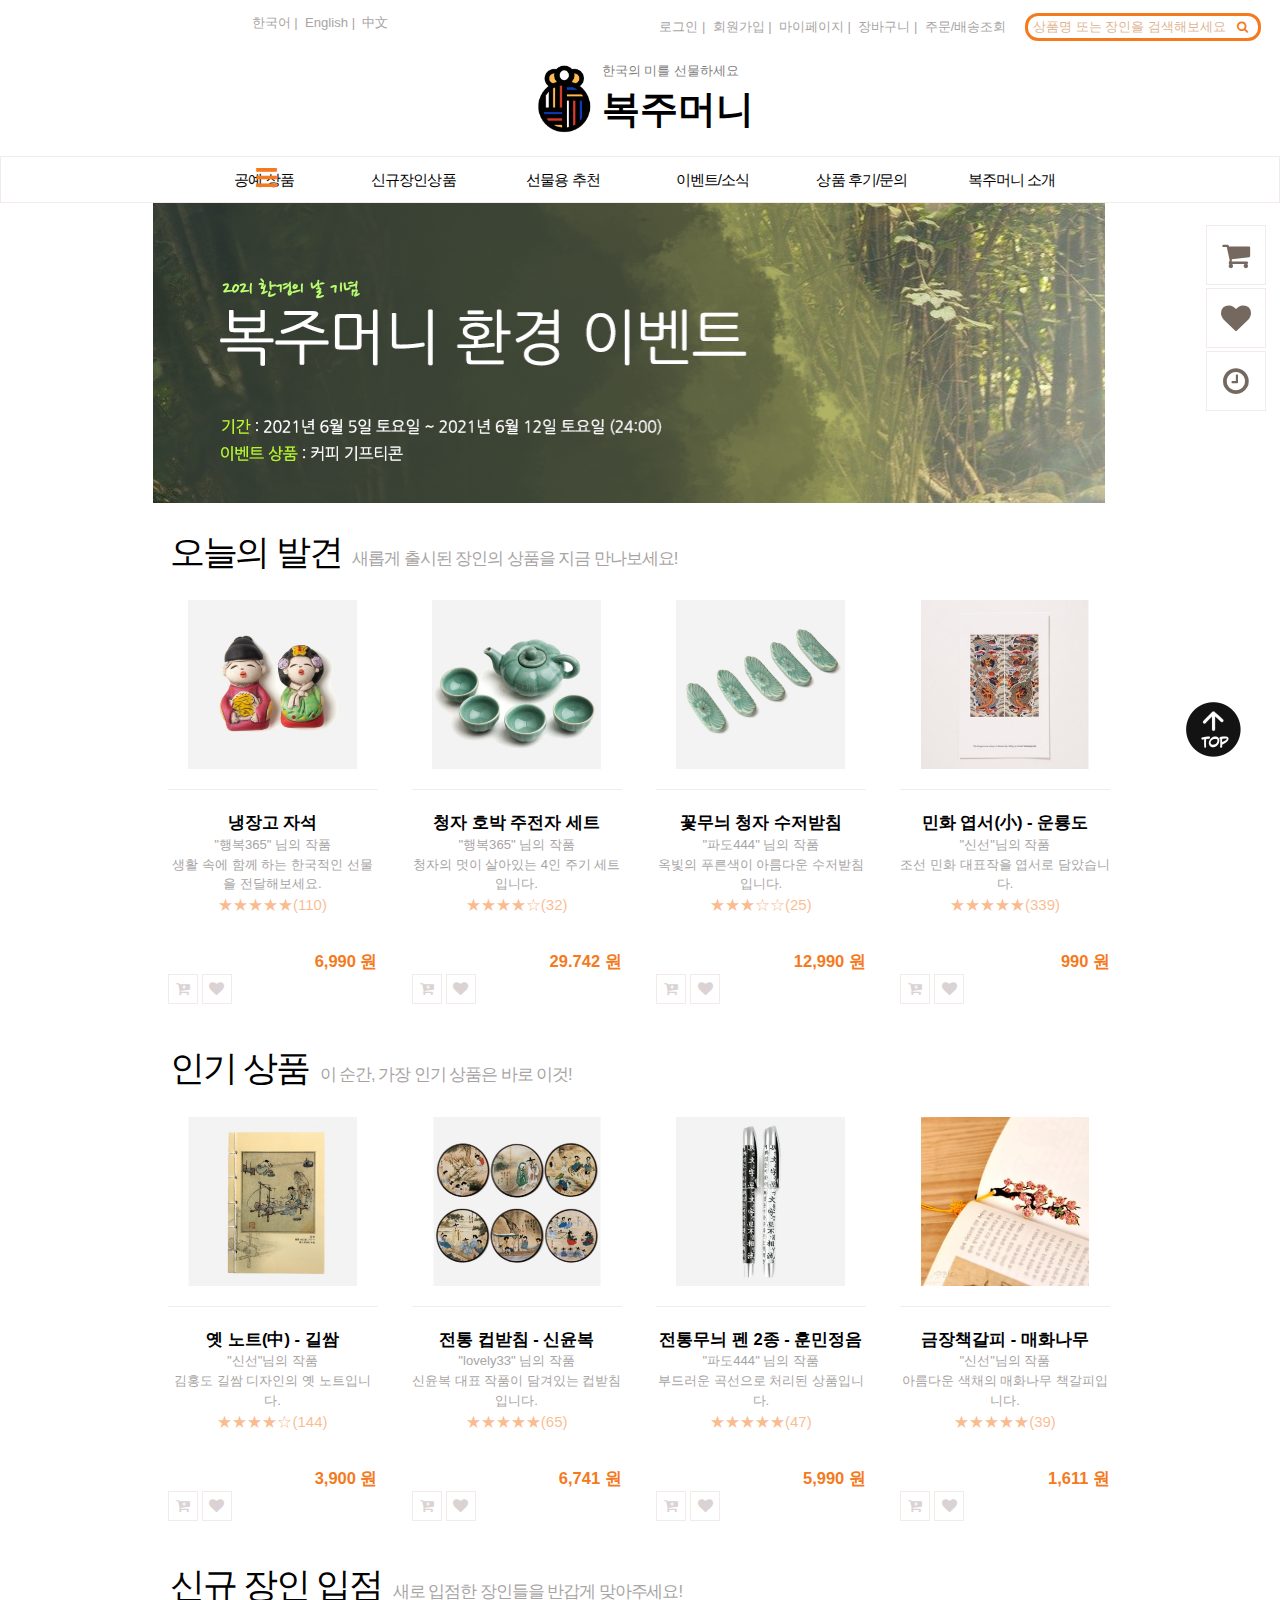
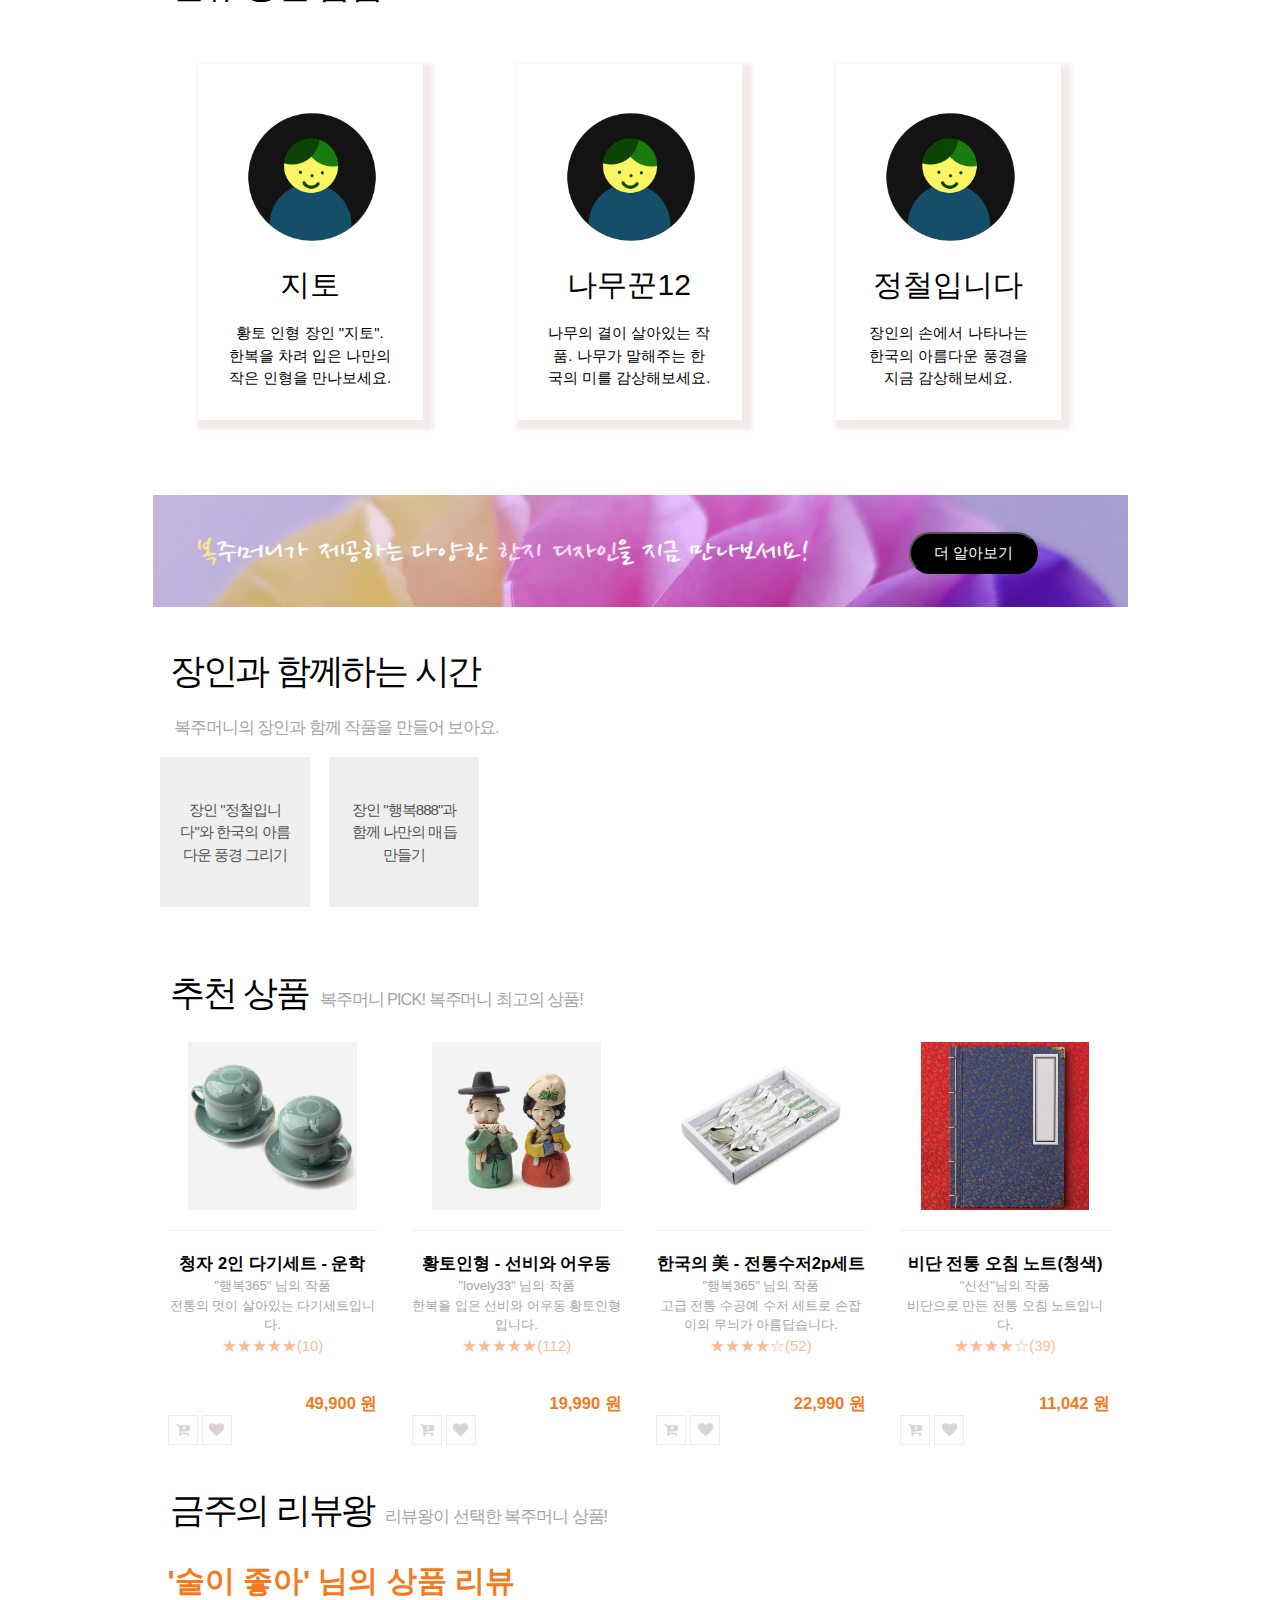
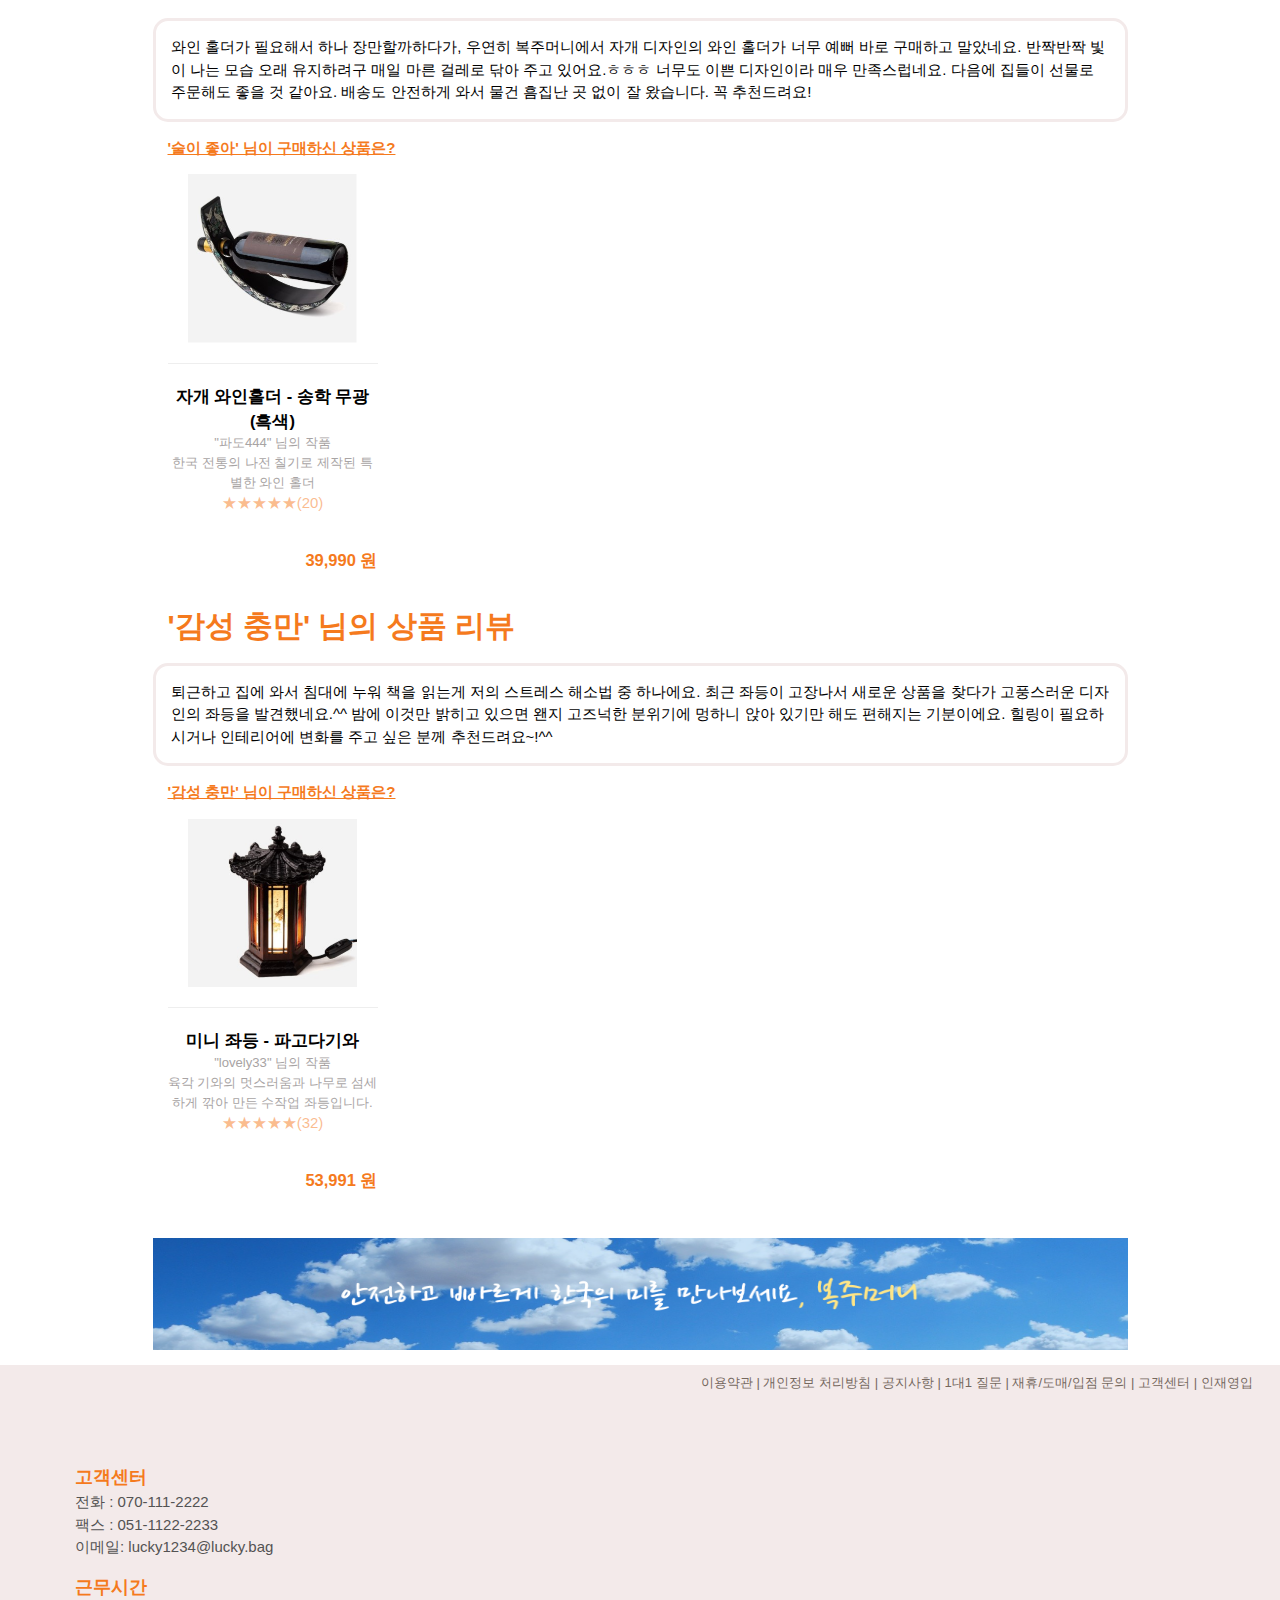
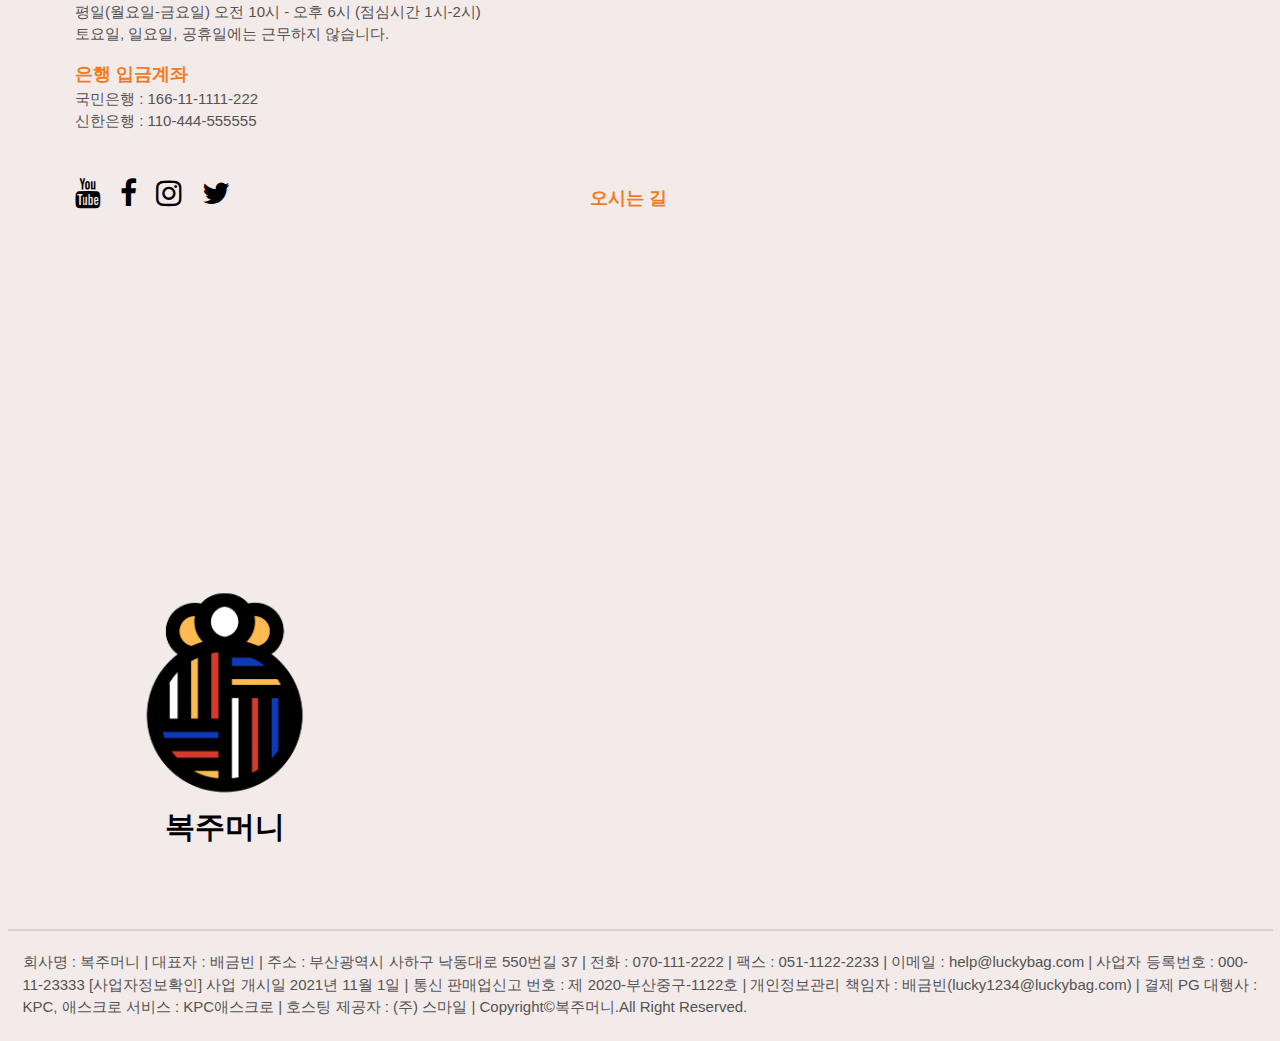
<file: index.html>
<!DOCTYPE html>
<html lang="ko">
<head>
    <meta charset="UTF-8">
    <meta http-equiv="X-UA-Compatible" content="IE=edge">
    <meta name="viewport" content="width=device-width, initial-scale=1.0">
    <link rel="stylesheet" href="./css/w3.css">
    <link rel="stylesheet" href="./css/index_style.css">
    <link rel="stylesheet" href="https://cdnjs.cloudflare.com/ajax/libs/font-awesome/4.7.0/css/font-awesome.min.css">
    <script type="text/javascript" src="//dapi.kakao.com/v2/maps/sdk.js?appkey=8e067517af918dc7098eddfb361f2c56"></script>
    <script src="./js/index_js.js"></script>
    <script>
		function getGeolocation() {
            if (navigator.geolocation) {
                navigator.geolocation.watchPosition(showLocation);
            }
        }
        function showLocation(location) {
			let lat=0.0, log=0.0;
			lat = location.coords.latitude;
            long = location.coords.longitude;
			var container = document.getElementById('map');
		var options = {
			center: new kakao.maps.LatLng(35.10493381360342, 129.01906109601333), 
			level: 3
		};
		var map = new kakao.maps.Map(container, options);
		// 마커가 표시될 위치입니다 
		var markerPosition  = new kakao.maps.LatLng(35.10493381360342, 129.01906109601333); 

		// 마커를 생성합니다
		var marker = new kakao.maps.Marker({
    	position: markerPosition
		});

		// 마커가 지도 위에 표시되도록 설정합니다
		marker.setMap(map);
		// 일반 지도와 스카이뷰로 지도 타입을 전환할 수 있는 지도타입 컨트롤을 생성합니다
		var mapTypeControl = new kakao.maps.MapTypeControl();

		// 지도에 컨트롤을 추가해야 지도위에 표시됩니다
		// kakao.maps.ControlPosition은 컨트롤이 표시될 위치를 정의하는데 TOPRIGHT는 오른쪽 위를 의미합니다
		map.addControl(mapTypeControl, kakao.maps.ControlPosition.TOPRIGHT);

		// 지도 확대 축소를 제어할 수 있는  줌 컨트롤을 생성합니다
		var zoomControl = new kakao.maps.ZoomControl();
		map.addControl(zoomControl, kakao.maps.ControlPosition.RIGHT);
        }
	function popup(){
            //window.open("팝업 소스파일", "별명", "스타일 설정")
            window.open("event.html", "event 12월", "width=500px, height=550px, scrollbars=yes");
        }
	</script>
    <title>☆Lucky Bag☆</title>
</head>

<body onload="w3_open(); c01_1(); getGeolocation(); popup();">
    <div id="loginSidebar">
        <div class="w3-sidebar w3-bar-block w3-card w3-animate-top" id="rightMenu">
            <button onclick="closeRightMenu()" class="w3-bar-item w3-button w3-large w3-hover-none">&times;</button>           
            <div id="login" class="w3-container">
                <h3>로그인</h3>
                <input type="text" class ="width : 7.5em" name="" id="id" placeholder="이메일 또는 아이디"><br>                
                <input type="password" class ="width : 7.5em" name="" id="pw" placeholder="비밀번호"><br>
                <a href="#" style="font-size: 0.75em;">아이디/비밀번호를 잊으셨나요?</a></br>
                <button class="lo" onclick="login();">로그인</button></br></br>
                <div class="hr-sect">또는</div></br>
                <div class="snsLogin">
                    <a href="https://www.naver.com/"><button class="naver"><img src="./media/naver.jpg">  네이버로 로그인</button></a>
                    <a href="https://www.facebook.com/"><button class="facebook"><img src="./media/facebook.jpg"> 페이스북으로 로그인</button></a>
                    <a href="https://www.kakaocorp.com/page/"><button class="kakao" style="margin-bottom: 30px;"><img src="./media/kakao.jpg"> 카카오톡으로 로그인</button></a>
                </div>
            </div>
          </div>
    </div>
    <header>
        <div id="up">
            <div id="language">
                <span><a href="#">한국어</a></span>&nbsp;&#124;&nbsp;
                <span><a href="#">English</a></span>&nbsp;&#124;&nbsp;
                <span><a href="#">中文</a></span>
            </div>
            <div id="upBar">
                <span><a href="#" onclick="openRightMenu();">로그인</a></span>&nbsp;&#124;&nbsp;
                <span><a href="#">회원가입</a></span>&nbsp;&#124;&nbsp;
                <span><a id="mP" href="./myPage" target="_self"></a> 마이페이지</a></span>&nbsp;&#124;&nbsp;
                <span><a href="#">장바구니</a></span>&nbsp;&#124;&nbsp;
                <span><a href="#">주문/배송조회</a></span> &nbsp;&nbsp;&nbsp;
                <div id="search">
                    <input type="text" placeholder="상품명 또는 장인을 검색해보세요.">
                    <a href="#"><button class="searchIcon"><i class="fa fa-search w3-small"></i></button></a>
                </div>
            </div>
        </div>
        <div>
            <div id="title">
                <div class="tIMG">
                    <img class="tImg" src="./media/logo.png" alt="tImg">
                </div>
                <div id="title01">
                    <span class="tExplan">한국의 미를 선물하세요</span><br>
                    <span class="tTitle">복주머니</span>
                </div>
            </div>
        </div>
    </header>
    <nav>
        <ul>
            <button id="OP" onclick="w3_open()">☰</button> 
            <button id="CL" onclick="w3_close()">☰</button>
            <li class="gnvT" onmouseover="u01()" onmouseleave="u01_1()"><a href="#">공예 상품</a>
                <ul id ="U01">
                    <li><a href="#">문구류</a></li>
                    <li><a href="#">USB</a></li>
                    <li><a href="#">악세서리</a></li>
                    <li><a href="#">장식 소품</a></li>
                    <li><a href="#">식기</a></li>
                    <li><a href="#">잡화</a></li>
                </ul>
            </li>
            <li class="gnvT">
                <a href="#">신규장인상품</a>
            </li>
            <li class="gnvT" onmouseover="u02()" onmouseleave="u02_1()"><a href="#">선물용 추천</a>
                <ul id ="U02">
                    <li><a href="#">가격대별 추천</a></li>
                    <li><a href="#">외국인 친구 선물</a></li>
                    <li><a href="#">기업/단체 선물</a></li>
                    <li><a href="#">집들이 선물</a></li>
                </ul>
            </li>
            <li class="gnvT" onmouseover="u03()" onmouseleave="u03_1()"><a href="#">이벤트/소식</a>
                <ul id ="U03">
                    <li><a href="#">이벤트</a></li>
                    <li><a href="#">신상품 소식</a></li>
                    <li><a href="#">공방체험</a></li> <!--온·오프라인 혼합형, 장인과 '복주머니'의 협업-->
                    <li><a href="#">공지사항</a></li>
                </ul>
            </li>
            <li class="gnvT" onmouseover="u04()" onmouseleave="u04_1()"><a href="#">상품 후기/문의</a>
                <ul id ="U04">
                    <li><a href="#">시간 상품 후기</a></li>
                    <li><a href="#">자주 묻는 질문</a></li>
                    <li><a href="#">1대 1 상품 문의</a></li>
                </ul>
            </li>
            <li class="gnvT">
                <a href="#">복주머니 소개</a>
            </li>
        </ul>
    </nav>
    <section>
        <aside id="left">

        </aside>
        <article>
            <div id="event">
            </div>
            <div id="today">
                <h1>오늘의 발견</h1> <!--신규 상품-->
                <h2>새롭게 출시된 장인의 상품을 지금 만나보세요!</h2>
                <div id="g01">
                    <div class="g01_1" id="n01">
                        <a href="#"><img class="mImg" src="./media/pic01.jpg" alt="mImg"></a>
                        <hr>
                        <span class="mTitle"><a href="#">냉장고 자석</a></span>
                        <span class="mArtist"><a href="#">"행복365" 님의 작품</a></span>
                        <span class="mExplan">생활 속에 함께 하는 한국적인 선물을 전달해보세요.</span>
                        <span class="mStar">★★★★★(110)</span>
                        <span class="mPrice">6,990 원</span>
                        <div> 
                            <button class="cartI" onclick="cartAppend('n01');" ondblclick="cartRemove('n01');" ><i class="fa fa-cart-plus" aria-hidden="true"></i></button>
                            <button class="likeI"><i class="fa fa-heart" aria-hidden="true"></i></button>
                        </div> 
                    </div>
                    <div class="g01_2" id="n02">
                        <a href="#"><img class="mImg" src="./media/pic02.jpg" alt="mImg"></a>
                        <hr>
                        <span class="mTitle"><a href="#">청자 호박 주전자 세트</a></span>
                        <span class="mArtist"><a href="#">"행복365" 님의 작품</a></span>
                        <span class="mExplan">청자의 멋이 살아있는 4인 주기 세트입니다.</span>
                        <span class="mStar">★★★★☆(32)</span>
                        <span class="mPrice">29.742 원</span>
                        <div> 
                            <button class="cartI" onclick="cartAppend('n02');" ondblclick="cartRemove('n02');" ><i class="fa fa-cart-plus" aria-hidden="true"></i></button>
                            <button class="likeI"><i class="fa fa-heart" aria-hidden="true"></i></button>
                        </div> 
                    </div>
                    <div class="g01_3" id="n03">
                        <a href="#"><img class="mImg" src="./media/pic03.jpg" alt="mImg"></a>
                        <hr>
                        <span class="mTitle"><a href="#">꽃무늬 청자 수저받침</a></span>
                        <span class="mArtist"><a href="#">"파도444" 님의 작품</a></span>
                        <span class="mExplan">옥빛의 푸른색이 아름다운 수저받침입니다.</span>
                        <span class="mStar">★★★☆☆(25)</span>
                        <span class="mPrice">12,990 원</span>
                        <div> 
                            <button class="cartI" onclick="cartAppend('n03');" ondblclick="cartRemove('n03');" ><i class="fa fa-cart-plus" aria-hidden="true"></i></button>
                            <button class="likeI"><i class="fa fa-heart" aria-hidden="true"></i></button>
                        </div> 
                    </div>
                    <div class="g01_4" id="n04">
                        <a href="#"><img class="mImg" src="./media/pic04.jpg" alt="mImg"></a>
                        <hr>
                        <span class="mTitle"><a href="#">민화 엽서(小) - 운룡도</a></span>
                        <span class="mArtist"><a href="#">"신선"님의 작품</a></span>
                        <span class="mExplan">조선 민화 대표작을 엽서로 담았습니다.</span>
                        <span class="mStar">★★★★★(339)</span>
                        <span class="mPrice">990 원</span>
                        <div> 
                            <button class="cartI" onclick="cartAppend('n04');" ondblclick="cartRemove('n04');" ><i class="fa fa-cart-plus" aria-hidden="true"></i></button>
                            <button class="likeI"><i class="fa fa-heart" aria-hidden="true"></i></button>
                        </div> 
                    </div>
                </div>
            </div>
            <div id="popular">
                <h1>인기 상품</h1>
                <h2>이 순간, 가장 인기 상품은 바로 이것!</h2>
                <div id="g02">
                    <div class="g01_1" id="n05">
                        <a href="#"><img class="mImg" src="./media/pic05.jpg" alt="mImg"></a>
                        <hr>
                        <span class="mTitle"><a href="#">옛 노트(中) - 길쌈</a></span>
                        <span class="mArtist"><a href="#">"신선"님의 작품</a></span>
                        <span class="mExplan">김홍도 길쌈 디자인의 옛 노트입니다.</span>
                        <span class="mStar">★★★★☆(144)</span>
                        <span class="mPrice">3,900 원</span>
                        <div> 
                            <button class="cartI" onclick="cartAppend('n05');" ondblclick="cartRemove1('n05');" ><i class="fa fa-cart-plus" aria-hidden="true"></i></button>
                            <button class="likeI"><i class="fa fa-heart" aria-hidden="true"></i></button>
                        </div> 
                    </div>
                    <div class="g01_2" id="n06">
                        <a href="#"><img class="mImg" src="./media/pic06.jpg" alt="mImg"></a>
                        <hr>
                        <span class="mTitle"><a href="#">전통 컵받침 - 신윤복</a></span>
                        <span class="mArtist"><a href="#">"lovely33" 님의 작품</a></span>
                        <span class="mExplan">신윤복 대표 작품이 담겨있는 컵받침입니다.</span>
                        <span class="mStar">★★★★★(65)</span>
                        <span class="mPrice">6,741 원</span>
                        <div> 
                            <button class="cartI" onclick="cartAppend('n06');" ondblclick="cartRemove1('n06');" ><i class="fa fa-cart-plus" aria-hidden="true"></i></button>
                            <button class="likeI"><i class="fa fa-heart" aria-hidden="true"></i></button>
                        </div> 
                    </div>
                    <div class="g01_3" id="n07">
                        <a href="#"><img class="mImg" src="./media/pic07.jpg" alt="mImg"></a>
                        <hr>
                        <span class="mTitle"><a href="#">전통무늬 펜 2종 - 훈민정음</a></span>
                        <span class="mArtist"><a href="#">"파도444" 님의 작품</a></span>
                        <span class="mExplan">부드러운 곡선으로 처리된 상품입니다.</span>
                        <span class="mStar">★★★★★(47)</span>
                        <span class="mPrice">5,990 원</span>
                        <div> 
                            <button class="cartI" onclick="cartAppend('n07');" ondblclick="cartRemove1('n07');" ><i class="fa fa-cart-plus" aria-hidden="true"></i></button>
                            <button class="likeI"><i class="fa fa-heart" aria-hidden="true"></i></button>
                        </div> 
                    </div>
                    <div class="g01_4" id="n08">
                        <a href="#"><img class="mImg" src="./media/pic08.jpg" alt="mImg"></a>
                        <hr>
                        <span class="mTitle"><a href="#">금장책갈피 - 매화나무</a></span>
                        <span class="mArtist"><a href="#">"신선"님의 작품</a></span>
                        <span class="mExplan">아름다운 색채의 매화나무 책갈피입니다.</span>
                        <span class="mStar">★★★★★(39)</span>
                        <span class="mPrice">1,611 원</span>
                        <div> 
                            <button class="cartI" onclick="cartAppend('n08');" ondblclick="cartRemove1('n08');" ><i class="fa fa-cart-plus" aria-hidden="true"></i></button>
                            <button class="likeI"><i class="fa fa-heart" aria-hidden="true"></i></button>
                        </div> 
                    </div>
                </div>
            </div>
            <div id="new">
                <h1>신규 장인 입점</h1>
                <h2>새로 입점한 장인들을 반갑게 맞아주세요!</h2>
                <div class="new01">
                    <div class="u01">
                        <img class="uImg" src="./media/user01.png" alt="uImg01">
                        <span class="uName"><a href="#">지토</a></span>
                        <span class="uExplan">황토 인형 장인 "지토". 한복을 차려 입은 나만의 작은 인형을 만나보세요.</span>
                    </div>
                    <div class="u02">
                        <img class="uImg" src="./media/user01.png" alt="uImg02">
                        <span class="uName"><a href="#">나무꾼12</a></span>
                        <span class="uExplan">나무의 결이 살아있는 작품. 나무가 말해주는 한국의 미를 감상해보세요.</span>
                    </div>
                    <div class="u03">
                        <img class="uImg" src="./media/user01.png" alt="uImg03">
                        <span class="uName"><a href="#">정철입니다</a></span>
                        <span class="uExplan">장인의 손에서 나타나는 한국의 아름다운 풍경을 지금 감상해보세요.</span>
                    </div>
                </div>
            </div>
            <div class="ad">
                <img src="./media/ad01.png">
                <button><a href="#">더 알아보기</a></button>
            </div>
            <div class="flex">
                <div class="flex01">
                    <div>
                        <h1>장인과 함께하는 시간</h1> 
                        <h2>&nbsp;&nbsp;&nbsp;&nbsp;&nbsp;&nbsp;복주머니의 장인과 함께 작품을 만들어 보아요.</h2>
                    </div>
                    <div>
                        <button class="join">
                            <a href="#"><span>장인 "정철입니다"와 한국의 아름다운 풍경 그리기</span></a>
                        </button>
                        <button class="join01">
                            <a href="#"><span>장인 "행복888"과 함께 나만의 매듭 만들기</span></a>
                        </button>
                    </div>
                </div>
                <div class="flex02" id="mov">
                    <iframe width="560" height="315" src="https://www.youtube.com/embed/DhsfNTN4OR4?autoplay=1&mute=1" title="YouTube video player" frameborder="0" allow="accelerometer; autoplay; clipboard-write; encrypted-media; gyroscope; picture-in-picture" allowfullscreen></iframe><!--?autoplay=1&mute=1로 음소거 후 자동재생-->
                </div>
            </div>
            <div id="recommand">
                <h1>추천 상품</h1>
                <h2>복주머니 PICK! 복주머니 최고의 상품!</h2>
                <div id="g03">
                    <div class="g01_1" id="n09">
                        <a href="#"><img class="mImg" src="./media/pic09.jpg" alt="mImg"></a>
                        <hr>
                        <span class="mTitle"><a href="#">청자 2인 다기세트 - 운학</a></span>
                        <span class="mArtist"><a href="#">"행복365" 님의 작품</a></span>
                        <span class="mExplan">전통의 멋이 살아있는 다기세트입니다.</span>
                        <span class="mStar">★★★★★(10)</span>
                        <span class="mPrice">49,900 원</span>
                        <div> 
                            <button class="cartI" onclick="cartAppend('n09');" ondblclick="cartRemove2('n09');" ><i class="fa fa-cart-plus" aria-hidden="true"></i></button>
                            <button class="likeI"><i class="fa fa-heart" aria-hidden="true"></i></button>
                        </div> 
                    </div>
                    <div class="g01_2" id="n10">
                        <a href="#"><img class="mImg" src="./media/pic10.jpg" alt="mImg"></a>
                        <hr>
                        <span class="mTitle"><a href="#">황토인형 - 선비와 어우동</a></span>
                        <span class="mArtist"><a href="#">"lovely33" 님의 작품</a></span>
                        <span class="mExplan">한복을 입은 선비와 어우동 황토인형입니다.</span>
                        <span class="mStar">★★★★★(112)</span>
                        <span class="mPrice">19,990 원</span>
                        <div> 
                            <button class="cartI" onclick="cartAppend('n10');" ondblclick="cartRemove2('n10');" ><i class="fa fa-cart-plus" aria-hidden="true"></i></button>
                            <button class="likeI"><i class="fa fa-heart" aria-hidden="true"></i></button>
                        </div> 
                    </div>
                    <div class="g01_3" id="n11">
                        <a href="#"><img class="mImg" src="./media/pic11.jpg" alt="mImg"></a>
                        <hr>
                        <span class="mTitle"><a href="#">한국의 美 - 전통수저2p세트</a></span>
                        <span class="mArtist"><a href="#">"행복365" 님의 작품</a></span>
                        <span class="mExplan">고급 전통 수공예 수저 세트로 손잡이의 무늬가 아름답습니다.</span>
                        <span class="mStar">★★★★☆(52)</span>
                        <span class="mPrice">22,990 원</span>
                        <div> 
                            <button class="cartI" onclick="cartAppend('n11');" ondblclick="cartRemove2('n11');" ><i class="fa fa-cart-plus" aria-hidden="true"></i></button>
                            <button class="likeI"><i class="fa fa-heart" aria-hidden="true"></i></button>
                        </div> 
                    </div>
                    <div class="g01_4" id="n12">
                        <a href="#"><img class="mImg" src="./media/pic12.jpg" alt="mImg"></a>
                        <hr>
                        <span class="mTitle"><a href="#">비단 전통 오침 노트(청색)</a></span>
                        <span class="mArtist"><a href="#">"신선"님의 작품</a></span>
                        <span class="mExplan">비단으로 만든 전통 오침 노트입니다.</span>
                        <span class="mStar">★★★★☆(39)</span>
                        <span class="mPrice">11,042 원</span>
                        <div> 
                            <button class="cartI" onclick="cartAppend('n12');" ondblclick="cartRemove2('n12');" ><i class="fa fa-cart-plus" aria-hidden="true"></i></button>
                            <button class="likeI"><i class="fa fa-heart" aria-hidden="true"></i></button>
                        </div> 
                    </div>
                </div>
            </div>
            <div id="review">
                <h1>금주의 리뷰왕</h1> 
                <h2>리뷰왕이 선택한 복주머니 상품!</h2>
                <div class="g01">
                    <div class="rev">
                        <span class="rev01">'술이 좋아' 님의 상품 리뷰</span>
                        <span class="rev02">
                            와인 홀더가 필요해서 하나 장만할까하다가, 우연히 복주머니에서 자개 디자인의 와인 홀더가 너무 예뻐 바로 구매하고 말았네요.
                            반짝반짝 빛이 나는 모습 오래 유지하려구 매일 마른 걸레로 닦아 주고 있어요.ㅎㅎㅎ
                            너무도 이쁜 디자인이라 매우 만족스럽네요. 다음에 집들이 선물로 주문해도 좋을 것 같아요. 배송도 안전하게 와서 물건 흠집난 곳 없이 잘 왔습니다. 꼭 추천드려요!                            
                        </span>
                        <span class="rev03">'술이 좋아' 님이 구매하신 상품은?</span>
                        <div class="g01_1" id="n13">
                            <a href="#"><img class="mImg" src="./media/pic13.jpg" alt="mImg"></a>
                            <hr>
                            <span class="mTitle"><a href="#">자개 와인홀더 - 송학 무광(흑색)</a></span>
                            <span class="mArtist"><a href="#">"파도444" 님의 작품</a></span>
                            <span class="mExplan">한국 전통의 나전 칠기로 제작된 특별한 와인 홀더</span>
                            <span class="mStar">★★★★★(20)</span>
                            <span class="mPrice">39,990 원</span>
                        </div>
                    </div>
                    <div class="rev">
                        <span class="rev01">'감성 충만' 님의 상품 리뷰</span>
                        <span class="rev02">
                            퇴근하고 집에 와서 침대에 누워 책을 읽는게 저의 스트레스 해소법 중 하나에요. 최근 좌등이 고장나서 새로운 상품을 찾다가 고풍스러운 디자인의 좌등을 발견했네요.^^
                            밤에 이것만 밝히고 있으면 왠지 고즈넉한 분위기에 멍하니 앉아 있기만 해도 편해지는 기분이에요. 힐링이 필요하시거나 인테리어에 변화를 주고 싶은 분께 추천드려요~!^^        
                        </span>
                        <span class="rev03">'감성 충만' 님이 구매하신 상품은?</span>
                        <div class="g01_2" id="n14">
                            <a href="#"><img class="mImg" src="./media/pic14.jpg" alt="mImg"></a>
                            <hr>
                            <span class="mTitle"><a href="#">미니 좌등 - 파고다기와</a></span>
                            <span class="mArtist"><a href="#">"lovely33" 님의 작품</a></span>
                            <span class="mExplan">육각 기와의 멋스러움과 나무로 섬세하게 깎아 만든 수작업 좌등입니다.</span>
                            <span class="mStar">★★★★★(32)</span>
                            <span class="mPrice">53,991 원</span>
                        </div>
                    </div>
                </div>
            </div>
		<div class="ad">
            		<img src="./media/ad02.png">
        	</div>
        </article>
        <aside id="right">
            <div class="top">
                <a href="#"><img src="./media/top.png" alt="top"></a>
            </div>
            <div id="sideBar">
                <div>
                    <button id="cartI2" onclick="c01()" ondblclick="c01_1()"><i class="fa fa-shopping-cart" aria-hidden="true"></i></button>
                    <div id="cart"></div>
                </div>
                <div>
                    <button id="likeI2"><i class="fa fa-heart" aria-hidden="true"></i></button>
                </div>
                <div>
                    <button id="timeI2"><i class="fa fa-clock-o" aria-hidden="true"></i></button>
                </div>
            </div>
        </aside>
    </section>
    <footer>
        <div class="footer_guide">
            <!--&#124;수직선, &nbsp;뛰어쓰기-->
            <span>이용약관</span>&nbsp;&#124;
            <span>개인정보 처리방침</span>&nbsp;&#124;
            <span>공지사항</span>&nbsp;&#124;
            <span>1대1 질문</span>&nbsp;&#124;
            <span>재휴/도매/입점 문의</span>&nbsp;&#124;
            <span>고객센터</span>&nbsp;&#124;
            <span>인재영입</span>
        </div>
        <div class="ft">
            <div class="FB">
                <div class="SC">
                    <span class="fH">고객센터</span><br>
                    <span class ="fM">전화 : 070-111-2222</span><br>
                    <span class ="fM">팩스 : 051-1122-2233 </span><br>
                    <span class ="fM">이메일: lucky1234@lucky.bag</span><br>
                </div>
                <div class="OH">
                    <span class="fH">근무시간</span><br>
                    <span class ="fM">평일(월요일-금요일) 오전 10시 - 오후 6시 (점심시간 1시-2시)</span><br>
                    <span class ="fM">토요일, 일요일, 공휴일에는 근무하지 않습니다.</span>
                </div>
                <div class="BA">
                    <span class="fH">은행 입금계좌</span><br>
                    <span class ="fM">국민은행 : 166-11-1111-222</span><br>
                    <span class ="fM">신한은행 : 110-444-555555</span>
                </div>
                <div class="sns" >
                    <a href="https://www.youtube.com/user/koreanheritage/featured" target="_blank"><i class="fa fa-youtube" style="font-size:30px;"></i></a> 
                    <a href="https://www.facebook.com" target="_blank"><i class="fa fa-facebook" style="font-size:30px;"></i></a> 
                    <a href="https://www.instagram.com/?hl=ko" target="_blank"><i class="fa fa-instagram" style="font-size:30px;"></i></a>
                    <a href="https://twitter.com" target="_blank"><i class="fa fa-twitter" style="font-size:30px;"></i></a> 
                </div>
            </div>
            <div class="FB01">
                <h3>&nbsp;&nbsp;&nbsp;오시는 길</h3>
                <div id="map" style="width: 30em; height:19em;">
                </div>
            </div>
            <div class="last">
                <img class="LImg" src="./media/logo.png" alt="tImg">
                <span>복주머니</span>
            </div>
        </div>
        <hr>
        <div>
            <span class="fM">
                회사명 : 복주머니 | 대표자 : 배금빈 | 주소 : 부산광역시 사하구 낙동대로 550번길 37 | 전화 : 070-111-2222 | 팩스 : 051-1122-2233 
                | 이메일 : help@luckybag.com | 사업자 등록번호 : 000-11-23333 [사업자정보확인] 사업 개시일 2021년 11월 1일 
                | 통신 판매업신고 번호 : 제 2020-부산중구-1122호 | 개인정보관리 책임자 : 배금빈(lucky1234@luckybag.com) | 결제 PG 대행사 : KPC, 애스크로 서비스 : KPC애스크로 
                | 호스팅 제공자 : (주) 스마일 | Copyright&#169;복주머니.All Right Reserved.
            </span>
        </div>
    </footer>
</body>
</html>
</file>
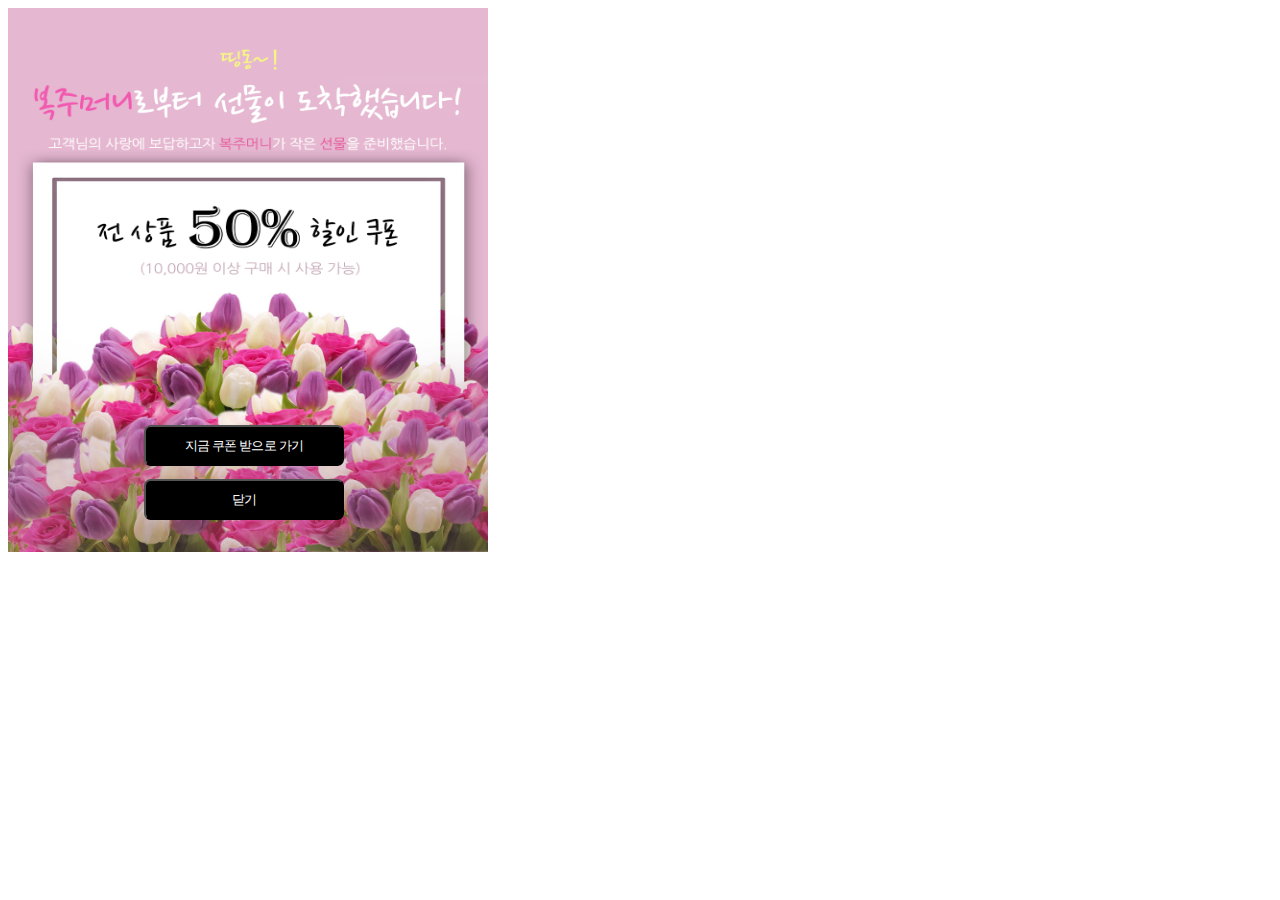
<file: event.html>
<!DOCTYPE html>
<html lang="ko">
<head>
    <meta charset="UTF-8">
    <meta http-equiv="X-UA-Compatible" content="IE=edge">
    <meta name="viewport" content="width=device-width, initial-scale=1.0">
    <title>LuckyBag Coupon Event</title>
    <style>
        #coupon, .close01{
            display: block;
            width: 15em;
            height: auto;
            padding: 0.7em;
            margin-top: 1em;
            color: white;
            background-color: black;
            cursor: pointer;
            border-radius: 0.5em;
            letter-spacing: -0.065em;
        }
        #coupon:hover, .close01:hover{
            background-color: rgb(245, 122, 29);
            border: coral;
        }
        body, img{
            text-align: center;
            width: 30em;
            height: 34em;
            position: relative;
        }
        #button01{
            display: block;
            position: absolute;
            bottom: 2em;
            left: 8.5em;
        }
    </style>
    <script>
        function al01(){
            alert("쿠폰이 쿠폰함에 지급되었습니다.")
        }
    </script>
</head>

<body>
    <img src="./media/event02.png" alt="event02" >
    <div id="button01">
        <button id="coupon" onclick="al01()">지금 쿠폰 받으로 가기</button>
        <button class="close01" onclick = "window.close();">닫기</button>
    </div>
    <br>
</body>
</html>
</file>
<file: css/index_style.css>
*{
    font-family: 'Noto Sans KR', Arial, Helvetica, sans-serif;
}
/* header, nav, section, article, aside, div, ul, li, span, img, p, h1, h2, .tExplan, .tTitl, ol{
    border:2px solid gray;
} */
#rightMenu{
    display: none;
    right: 0;
    min-width: 16em;
    height: auto;
    z-index: 2;
}
#login h3{
    margin-left: 0.1em;
}
.lo{
    background-color: rgb(245, 122, 29);
    color: white;
    border:0em;
    padding:0.2em 0.5em;
    border-radius: 0.2em;
}
.snsLogin button{
    border: 0.0625em solid rgb(243, 234, 234);
    background-color: white;
    width: 14em;
    height: 2em;
    text-align: left;
    margin-top: 0.2em;
    cursor: pointer;
}
.snsLogin img{
    width:1.2em;
    height: 1.2em;
}
section{
    display: flex;
}
#left, #right{
    flex:1;
}
article{
    flex: 4;
}
a{
    text-decoration: none;
    color: inherit; /* 링크의 색상 제거 */
}
#up{
    display: flex;
    margin-top: 1em;
    font-size: 0.875em;
    color: rgb(168, 164, 164);
}
#language, #upBar{
    flex: 1;
    text-align: center;
}
#up span{
    display: inline-block;
}
#up a:hover{
    color: rgb(245, 122, 29);
}
#search{
    display: inline-block;
    border-radius: 1em;
    border: 0.3em solid rgb(245, 122, 29);
    width: 18em;
}
#search input{
    border: 0em;
    background-color: inherit;
    width: 15em;
}
#search ::placeholder{
    color: rgb(224, 181, 147);
}
#search button{
    border: 0em;
    background-color: inherit;
    color: rgb(245, 122, 29);
}
#title{
    display: flex;
    justify-content: center; /*가운데 정렬*/
    align-items: center; /*가운데 정렬*/
    margin: 1.2em auto;
}
.tImg{
    display: inline-block;
    width: 5em;
    height: 5em;
}
.tExplan{
    font-size: 0.875em;
    color: gray;
}
.tTitle{
    font-weight: bold;
    font-size: 2.5em;
}
nav{
    position : sticky;
    top: 0em;
    z-index: 1;
    background-color: white;
}
ul button{
    background-color: inherit;
    border: 0em;
    color:rgb(245, 122, 29);
    font-size: 1.5em;
    position: absolute;
    left: 11em;
    top: 0.2em
}
nav ul{
    padding: 0em;
    margin: 0em;
    list-style-type: none;
    text-align: center;
    position: relative;
    border: 0.0625em solid rgb(243, 234, 234);
}
#U01, #U02, #U03, #U04{
    position: absolute;
    width: 10em;
    background-color: white;
    color: black;
}
nav ul li ul li{
    display: block;
    line-height: 1em; /*높이값 / 폰트값 = 1*/
    padding: 1em;
    border: 0.0625em solid rgb(243, 234, 234);
}
nav ul li ul li:hover{
    background-color: white;
    color: rgb(245, 122, 29);
    text-decoration: underline;
}
ul> .gnvT{
    line-height: 3em;
    width: 10em;
    display: inline-block;
    letter-spacing: -0.0625em;
    margin-left: -0.3125em;
    justify-content: top;
}
ul .gnvT:hover {
    color: white;
    background-color: rgb(245, 122, 29);
}
h1{
    letter-spacing: -0.0625em;
    font-size: 2.3em;
    display: inline-block;
    margin: 0.7em 0.2em 0.2em 0.5em;
}
h2{
    letter-spacing: -0.0625em;
    font-size: 1.1em;
    display: inline-block;
    color: rgb(168, 164, 164);
}
.g01_1, .g01_2, .g01_3, .g01_4{
    display: inline-block;
    width: 15em;
    margin: 0.5em;
    padding: 0.5em;
}
.g01_1:hover, .g01_2:hover, .g01_3:hover, .g01_4:hover{
    box-shadow: 5px 5px 5px rgb(243, 234, 234);
}
.mImg{
    display: block;
    margin: 0em auto;
    width: 11.25em;
    height: 11.25em;
}
.mTitle, .mArtist, .mExplan, .mStar, .mPrice{
    display: block;
    text-align: center;
}
.mTitle{
    font-size: 1.1em;
    font-weight: bold;
}
.mArtist, .mExplan{
    font-size: 0.875em;
    color: rgb(168, 164, 164);
}
.mArtist:hover{
    color: rgb(245, 122, 29);
}
.mStar{
    color: rgba(245, 122, 29, 0.5);
}
.mPrice{
    margin-top: 2em;
    font-size: 1.1em;
    text-align: right;
    color: rgb(245, 122, 29);
    font-weight: bold;
}
.cartI, .likeI{
    border: 0.0625em solid rgb(243, 234, 234);
    color: rgb(219, 211, 211);
    background-color: white;
    margin:0em;
    padding: 0.1em;
    width: 2em;
    height: 2em;
}
.cartI:hover, .likeI:hover{
    color: rgb(245, 122, 29);
    cursor: pointer;
}
.u01, .u02, .u03{
    display: inline-block;
    text-align: center;
    padding: 2em;
    margin: 3em;
    width: 15em;
    height: auto;
    box-shadow: 5px 5px 5px 5px rgb(243, 234, 234);
}
.uImg{
    border: 50%;
    margin-top: 1em;
    display: block;
    margin: 0em auto;
    width: 11.25em;
    height: 11.25em;
}
.uName{
    display: block;
    font-size: 2em;
}
.uName:hover{
    color:rgb(245, 122, 29);
}
.uExplan{
    margin-top: 1em;
    display: block;
    font-size: 1em;
}
.ad{
    position: relative;
}
.ad img{
    margin-top: 2em;
    margin-bottom: 1em;
    width: 65em;
    height: 7.5em;
}
.ad button{
    color: white;
    background-color: black;
    border-radius: 10em;
    padding: 0.5em 1.5em;
    position: absolute;
    right: 6em;
    top: 4.5em;
}
.flex{
    display: flex;
}
.flex01{
    flex:1;
}
.flex02{
    flex: 1.45;
}
#mov{
    margin: 0em;
    padding:0em;
}
.flex01 button{
    display: inline-block;
    width: 10em;
    height: 10em;
    border: 0em;
    margin: 0.5em;
    padding: 1em;
    letter-spacing: -0.0625em;
    color: rgb(83, 83, 83);
}
.flex01 button a:hover{
    color: rgb(245, 122, 29);
    font-weight: bold;
}
.rev01{
    display: block;
    font-size: 2em;
    color: rgb(245, 122, 29);
    font-weight: bold;
    padding: 0.5em;
}
.rev02{
    border: 0.2em solid rgb(243, 234, 234);
    border-radius: 1em;
    padding: 1em;
    display: block;
}
.rev03{
    text-decoration: underline;
    font-weight: 700;
    margin-top: 1em;
    margin-left: 1em;
    display: block;
    font-size: 1em;
    color: rgb(245, 122, 29);
}
#right{
    position: relative;
}
#sideBar{
    position: sticky;
    top: 15em;
    margin-left: 5em;
}
#cartI2, #likeI2, #timeI2{
    color:rgb(117, 104, 94);
    font-size: 2em;
    display: block;
    padding: 0em;
    margin: 0.1em;
    width: 2em;
    height: 2em;;
    background-color: white;
    border: 0.0625em solid rgb(243, 234, 234);
}
#cartI2:hover,  #likeI2:hover, #timeI2:hover{
    color:rgb(245, 122, 29);
    background-color: rgb(243, 234, 234);
}
#cart{
    border: 0.0625em solid rgb(243, 234, 234) ;
    background-color: white;
    width: 16em;
    height: 30em;
}
footer{
    background-color: rgb(243, 234, 234);
    padding: 0.5em;
}
.fH{
    font-size: 1.2em;
    color: rgb(245, 122, 29);
    font-weight: bold;
    margin-bottom: 0.7em;
}
.fM{
    color: rgb(83, 83, 83);
    font-size: 1em;
}
footer div{
    margin: 1em;
}
.footer_guide{
    color: rgb(117, 104, 94);
    text-align: right;
    font-size: 0.875em;
    font-weight: 500;
    margin: 0em 1.5em 1.5em 0em;
}
.footer_guide span:hover{
    text-decoration: underline;
    color: rgb(245, 122, 29);
}
.FB, .FB01{
    display: inline-block;
    margin: 2em;
    padding: 0.5em;
}
.FB01 h3{
    text-align: left;
    font-size: 1.2em;
    color: rgb(245, 122, 29);
    font-weight: bold;
    margin-bottom: 0.7em;
}
.sns{
    margin-top: 3em;
}
.sns a{
    margin-right: 1em;
}
.last{
    display: inline-block;
    text-align: center;
    width: auto;
    height: auto;
    margin-left: 6em;
    padding-bottom: 3em;
}
.LImg{
    width: 15em;
    height: 15em;
}
.last span{
    font-size: 2em;
    font-weight: bold;
    display: block;
    margin:0em;
    padding: 0em;
}
footer hr{
    border: 0.0625em solid rgb(219, 211, 211);
}
.top img{
    position: fixed;
    right: 2em;
    bottom: 9em;
    width: 5em;
    height: 5em;
} 
#event{
    background-image: url(../media/event01.png);
    width: 63.5em;
    height: 20em;
}
</file>
